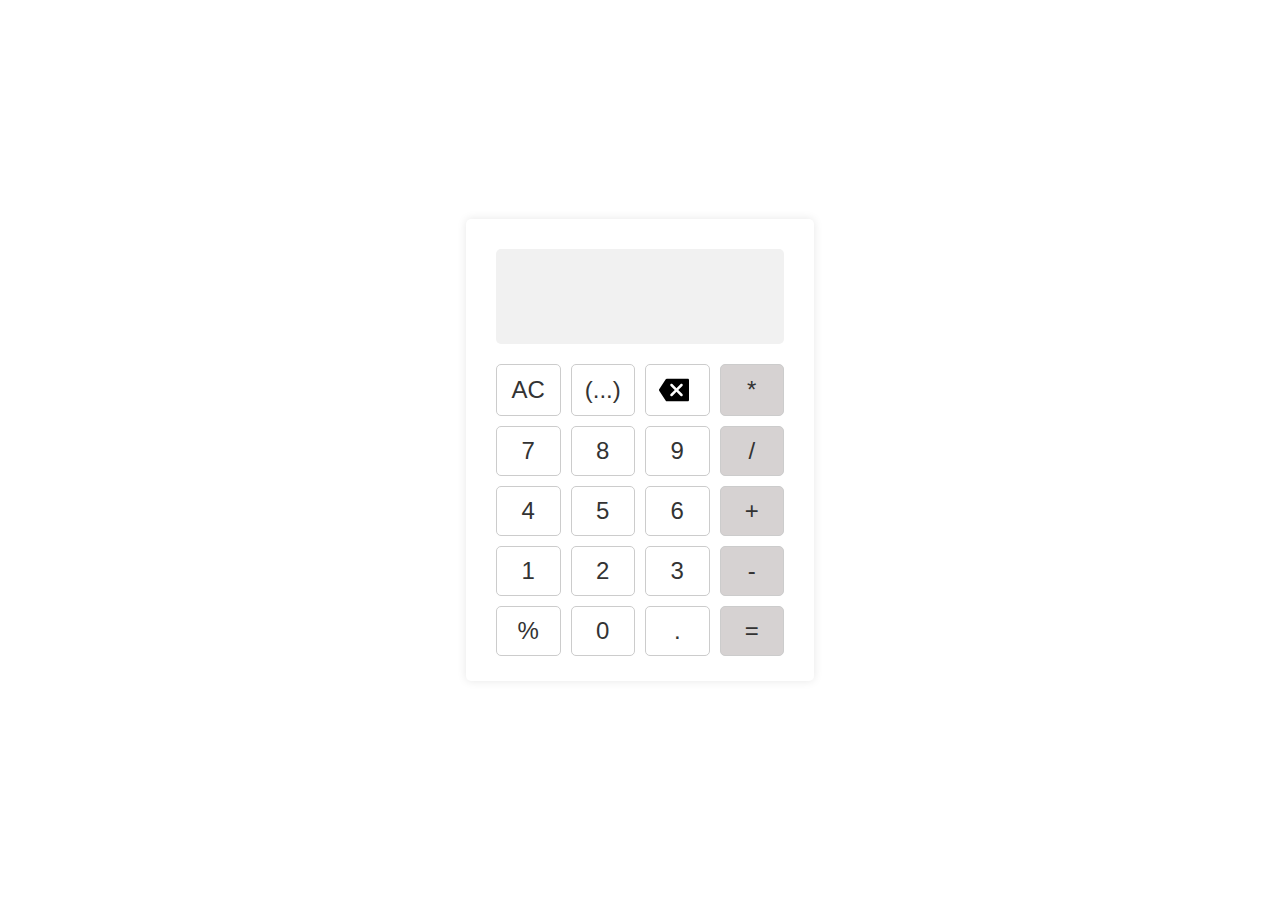
<file: calculadoraJavascript/index.html>
<!DOCTYPE html>
<html lang="en">
<head>
    <meta charset="UTF-8">
    <meta http-equiv="X-UA-Compatible" content="IE=edge">
    <meta name="viewport" content="width=device-width, initial-scale=1.0">
    <script src="assets/script.js" defer></script>
    <link rel="stylesheet" href="assets/style.css">
    <title>Document</title>
</head>
<body>
    <div class="container">
        <div class="calculadora">
            <div class="display">
                <div class="display__operacao"></div>
                <div class="display__resultado"></div>
            </div>
            <div class="teclado">
                <button class="teclado__botao teclado__botao--funcao">AC</button>
                <button class="teclado__botao teclado__botao--funcao ">(...)</button>
                <button class="backspace teclado__botao teclado__botao--funcao "><img class="bckp" src="assets/icons/backspace.svg"></button>
                <button class="teclado__botao teclado__botao--operacao">*</button>
                <button class="teclado__botao">7</button>
                <button class="teclado__botao">8</button>
                <button class="teclado__botao">9</button>
                <button class="teclado__botao teclado__botao--operacao">/</button>
                <button class="teclado__botao">4</button>
                <button class="teclado__botao">5</button>
                <button class="teclado__botao">6</button>
                <button class="teclado__botao teclado__botao--operacao">+</button>
                <button class="teclado__botao">1</button>
                <button class="teclado__botao">2</button>
                <button class="teclado__botao">3</button>
                <button class="teclado__botao teclado__botao--operacao">-</button>
                <button class="teclado__botao teclado__botao--funcao">%</button>
                <button class="teclado__botao ">0</button>
                <button class="teclado__botao">.</button>
                <button class="teclado__botao teclado__botao--operacao">=</button>
            </div>
        </div>
    </div>
</body>
</html>
</file>
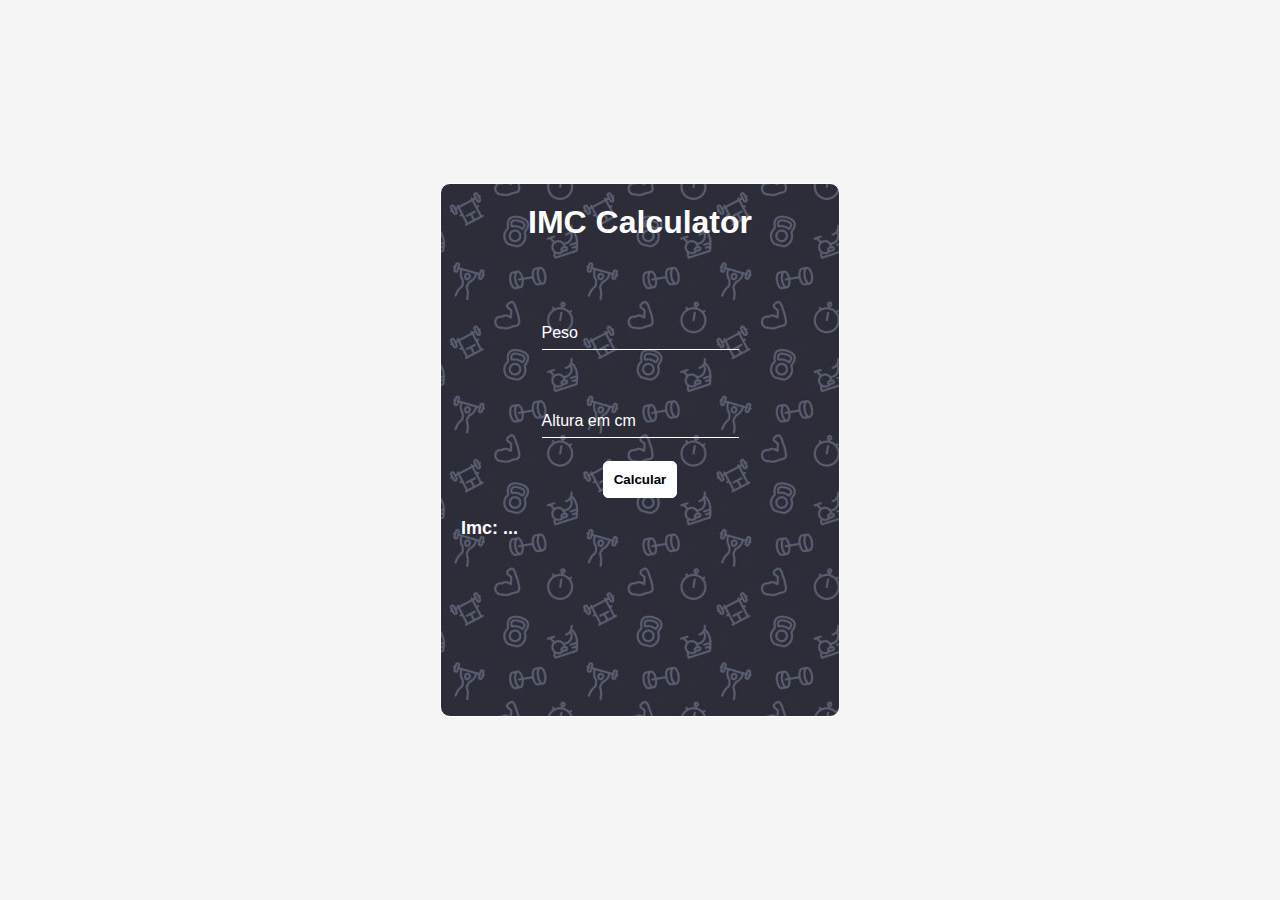
<file: imcCalculator/index.html>
<!DOCTYPE html>
<html lang="en">
<head>
    <meta charset="UTF-8">
    <meta http-equiv="X-UA-Compatible" content="IE=edge">
    <meta name="viewport" content="width=device-width, initial-scale=1.0">
    <link rel="stylesheet" href="assets/style.css">
    <script src="assets/script.js" defer></script>
    <title>Imc Calculator</title>
</head>
<body>
    <div class="container">
        <h1>IMC Calculator</h1>
        <form action="index.html" method="POST">
            <div class="input-group">
                <input type="number" name="peso" id="peso">
                <label for="peso" class="het">Peso</label>
            </div>
            <div class="input-group">
                <input type="number" name="altura" id="altura" class="">
                <label for="altura" class="alt">Altura em cm</label>
            </div>
            <button>Calcular</button>
        </form>
        <div class="result">
            <h2>Imc: <span>...</span></h2>
            <p id="resultado"></p>
        </div>
    </div>
</body>
</html>
</file>
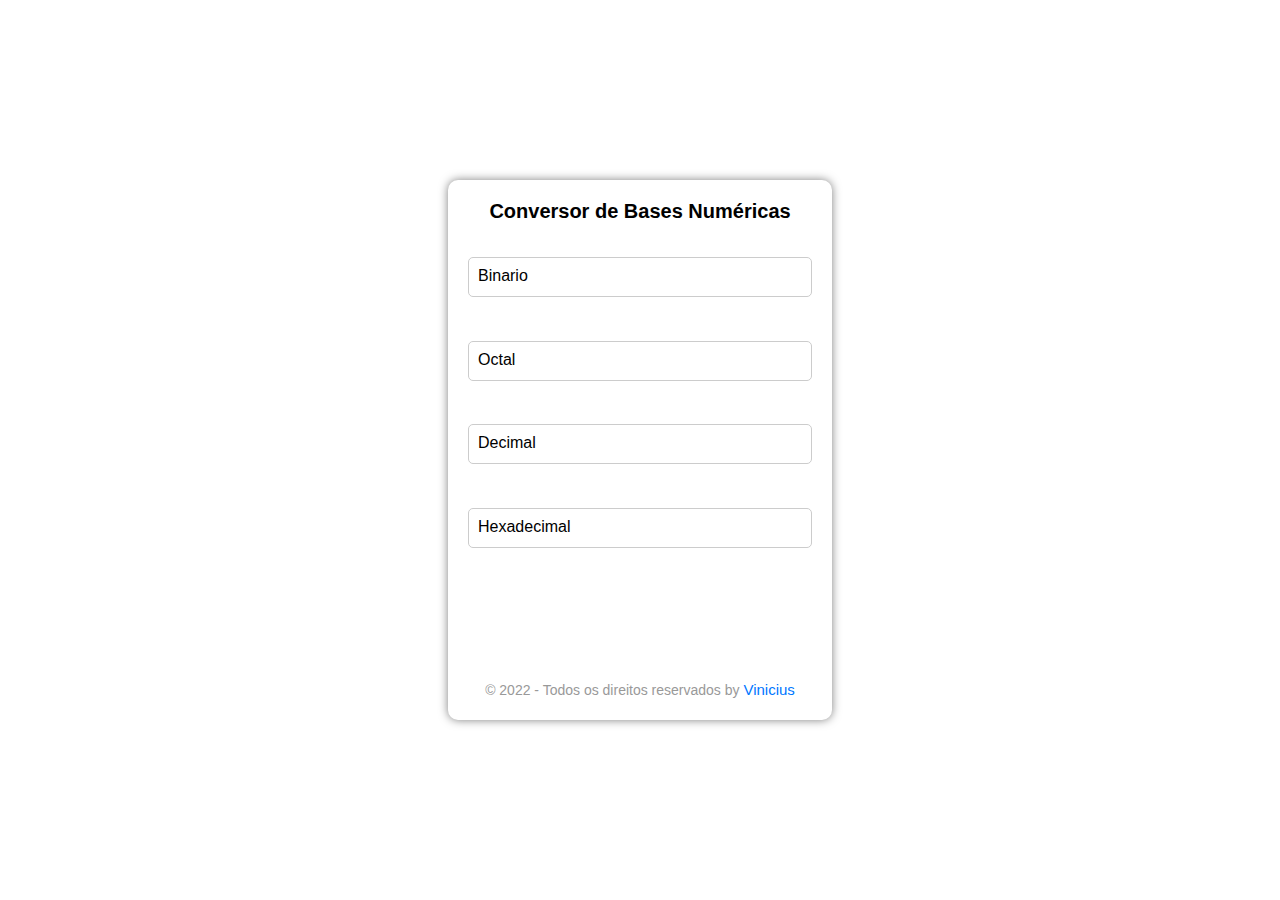
<file: basesCalculator/mainPage/index.html>
<!DOCTYPE html>
<html lang="en">
<head>
    <meta charset="UTF-8">
    <meta http-equiv="X-UA-Compatible" content="IE=edge">
    <meta name="viewport" content="width=device-width, initial-scale=1.0">
    <link rel="stylesheet" href="../assets/css/style.css">
    <link rel="stylesheet" href="../assets/css/responsive.css">
    <script src="../assets/javaScript/basesConvert.js" defer></script>
    <!--<script src="assets/testes.js" defer></script>-->
    
    <title>C_B_N</title>
</head>
<body>
    <div class="container">
        <header>
            <h1 class="title">Conversor de Bases Numéricas</h1>
        </header>
        <main>
            <div class="inputs">
                <div class="inp_groups">
                    <input type="text" id="binario">
                    <label for="binario" id="bin">Binario</label>
                </div>
                <div class="inp_groups">
                    <input type="text" id="octal">
                    <label for="octal" id="oct">Octal</label>
                </div>
                <div class="inp_groups">
                    <input type="text" id="decimal">
                    <label for="decimal" id="dec">Decimal</label>
                </div>
                <div class="inp_groups">
                    <input type="text" id="hexadecimal">
                    <label for="hexadecimal" id="hex">Hexadecimal</label>
                </div>
            </div>
        </main>
        <footer>
            <div class="direitosReservador">
                <p>© 2022 - Todos os direitos reservados by <a href="https://www.linkedin.com/in/vinicius-de-souza-nascimento-644a0923a/" class="linkName" target="_blank">Vinicius</a></p>
            </div>
        </footer>
    </div>
</body>
</html>
</file>
<file: calculadoraJavascript/assets/style.css>
*{
    margin: 0;
    padding: 0;
    box-sizing: border-box;
}
body{
    font-family: 'Poppins', sans-serif;
    display: flex;
    height: 100vh;
    align-items: center;
}

/* Path: index.html */
.container{
    height: 600px !important;
    margin: auto;
    padding-left: 25px;
    padding-right: 25px;
    justify-content: center;

    width: 400px;
    position: relative;
}
.calculadora{
    position: absolute;
    background-color: #fff;
    border-radius: 5px;
    box-shadow: 0 0 10px rgba(0,0,0,0.1);
    padding: 30px;
    bottom: 0;
    top: 0;
    left: 0;
    right: 0;
    margin: auto;
    height:77%;
    width: 87%;
}
.teclado{
    display: grid;
    grid-template-columns: repeat(4, 1fr);
    grid-gap: 10px;
    margin-top: 20px;
}
.teclado__botao{
    background-color: #fff;
    border: 1px solid #ccc;
    border-radius: 5px;
    color: #333;
    cursor: pointer;
    font-size: 1.5rem;
    padding: 10px;
    transition: all 0.2s ease;
}
.teclado__botao:hover{
    background-color: #f1f1f1;
}
.display{
    background-color: #f1f1f1;
    height: 95px;
    border-radius: 5px;
    color: #333;
    font-size: 2rem;
    padding: 10px;
    text-align: right;
    overflow: hidden;
    overflow-x: scroll;
}
.display__operacao{
    color: #999;
    font-size: 1.5rem;
    text-align: right;
}
.display__resultado{
    color: #333;
    font-size: 2rem;
    text-align: right;
}
.teclado__botao--operacao{
    background-color: #d6d2d2;
    border: 1px solid #ccc;
    border-radius: 5px;
    color: #333;
    cursor: pointer;
    font-size: 1.5rem;
    padding: 10px;
    transition: all 0.2s ease;
    z-index: 1000;
}
.teclado__botao--full{
    grid-column: 1 / 3;
}
.bckp{
    display: flex;
    align-items: center;
    justify-content: center;
    margin-left: 3px;
    height: 30px;
    width: 30px;
}
</file>
<file: imcCalculator/assets/style.css>
*{
    margin: 0;  
    padding: 0;
    box-sizing: border-box;
}
body{
    font-family: 'Poppins', sans-serif;
    background: #f5f5f5;
    height: 100vh;
    display: flex;
    justify-content: center;
    align-items: center;
}
.container{
    position: absolute;
    position: relative;
    max-width: 80%;
    width: 400px;
    max-height: 60%;
    margin: auto;
    background-color: #ffffff;
    padding: 20px;
    top: 0;
    left: 0;
    right: 0;
    bottom: 0;
    border: 1px solid;
    border-radius: 10px;
    text-align: center;
    color: white;
    
}
.container{
    background-image: url('img/back.jpg');
    z-index: 1000;
}
form{
    display: flex;
    flex-direction: column;
    justify-content: center;
    align-items: center;
    margin-top: 10%;
    
}
input{
    padding: 10px;
    margin: 10px 0;
    border: 1px solid #000000;
    border-radius: 5px;
    
}
button{
    padding: 10px;
    margin: 10px 0;
    border: 1px solid white;
    border-radius: 5px;
    background-color: white;
    color: #black;
    font-weight: bold;
    cursor: pointer;
}
.result h2,.result h2 span{
    margin: 10px 0;
    font-size: 18px;
    font-weight: bold;
    text-align: start;
}
.input-group{
    position: relative;
    padding-top: 10px;
    margin-top: 5%;
    margin-bottom: 1% ;
}
.input-group input{
    outline: none;
    border-radius: 0;
    border: none;
    border-bottom: 1px solid white;
    background-color: transparent;
    transition: all 0.2s ease-in-out;
    color: white;
}
.input-group input:focus{
    border-bottom: 2px solid white;
}
.input-group label{
    position: absolute;
    top: 0;
    left: 0;
    padding: 10px 0;
    font-size: 16px;

    pointer-events: none;
    transition: 0.5s;
    margin-top: 20px;
    color: white;
}
.input-group input:focus + label{
    margin-top: 0;
    color: white;
    font-size: 12px;
}


.active{
    margin-top: 0 !important;
    color: white !important;
    font-size: 12px     !important;
}
#resultado{
    display: flex;
    height: 140px;
    align-items: center;
    justify-content: center;
    border-radius: 10px;
    margin-bottom: 2%;
}
</file>
<file: basesCalculator/assets/css/style.css>
*{
    margin: 0;
    padding: 0;
    box-sizing: border-box;
}
body{
    font-family: 'Poppins', sans-serif;
    position: relative;
    height: 100vh;
    width: 100%;
    margin: auto;
}
.container{
    position: absolute;
    top: 0;
    bottom: 0;
    left: 0;
    right: 0;
    max-width: 30%;
    height: 60%;
    margin: auto;
    background-color: white;
    padding: 20px;
    border-radius: 10px; ;
    box-shadow: 0 0 10px rgba(0,0,0,0.5);
    min-height: 460px;
}
.direitosReservador{
    position: absolute;
    bottom: 4%;
    left: 0;
    right: 0;
    margin: auto;
    text-align: center;
    font-size: 14px;
    color: #999;
}
.inp_groups{
    position: relative;
    padding-top: 10px;
    margin-top: 4%;
    margin-bottom: 2% ;
}
.inp_groups input{
    width: 100%;
    height: 40px;
    margin: 10px 0;
    padding: 0 10px;
    border: 1px solid #ccc;
    border-radius: 5px;
    transition: all 0.2s ease-in-out;
}
.inp_groups input:focus{
    border-bottom: 2px solid white;
}
.inp_groups label{
    position: absolute;
    top: 0;
    left: 10px;
    padding: 10px 0;
    font-size: 16px;
    pointer-events: none;
    transition: 0.5s;
    margin-top: 20px;
    color: rgb(0, 0, 0);
    z-index: 1000;
}
.inp_groups input:focus + label{
    margin-top: 0;
    
    font-size: 15px;
    height: 30px;
    background-color: white;
}
.active{
    margin-top: 0 !important;
    color: rgb(0, 0, 0) !important;
    font-size: 15px  !important;
    height: 30px !important;
    background-color: white;
}
.title{
    text-align: center;
    font-size: 20px;
    margin-bottom: 10px;
    font-weight: bold;
    font-family: Verdana, Geneva, Tahoma, sans-serif;
}
.linkName{
    text-align: center;
    font-size: 15px;
    margin-bottom: 10px;
    text-decoration: none;
    color: rgb(0, 119, 255);

}
</file>
<file: basesCalculator/assets/css/responsive.css>
@media screen and (max-width: 768px){
    .container{
        max-width: 60%;
    }
    .direitosReservador{
        padding-left: 17px;
        padding-right: 17px;
    }
}
@media screen and (max-width: 425px){
    .container{
        max-width: 90%;

    }
    .direitosReservador{
        padding-left: 17px;
        padding-right: 17px;
    }
}
</file>
